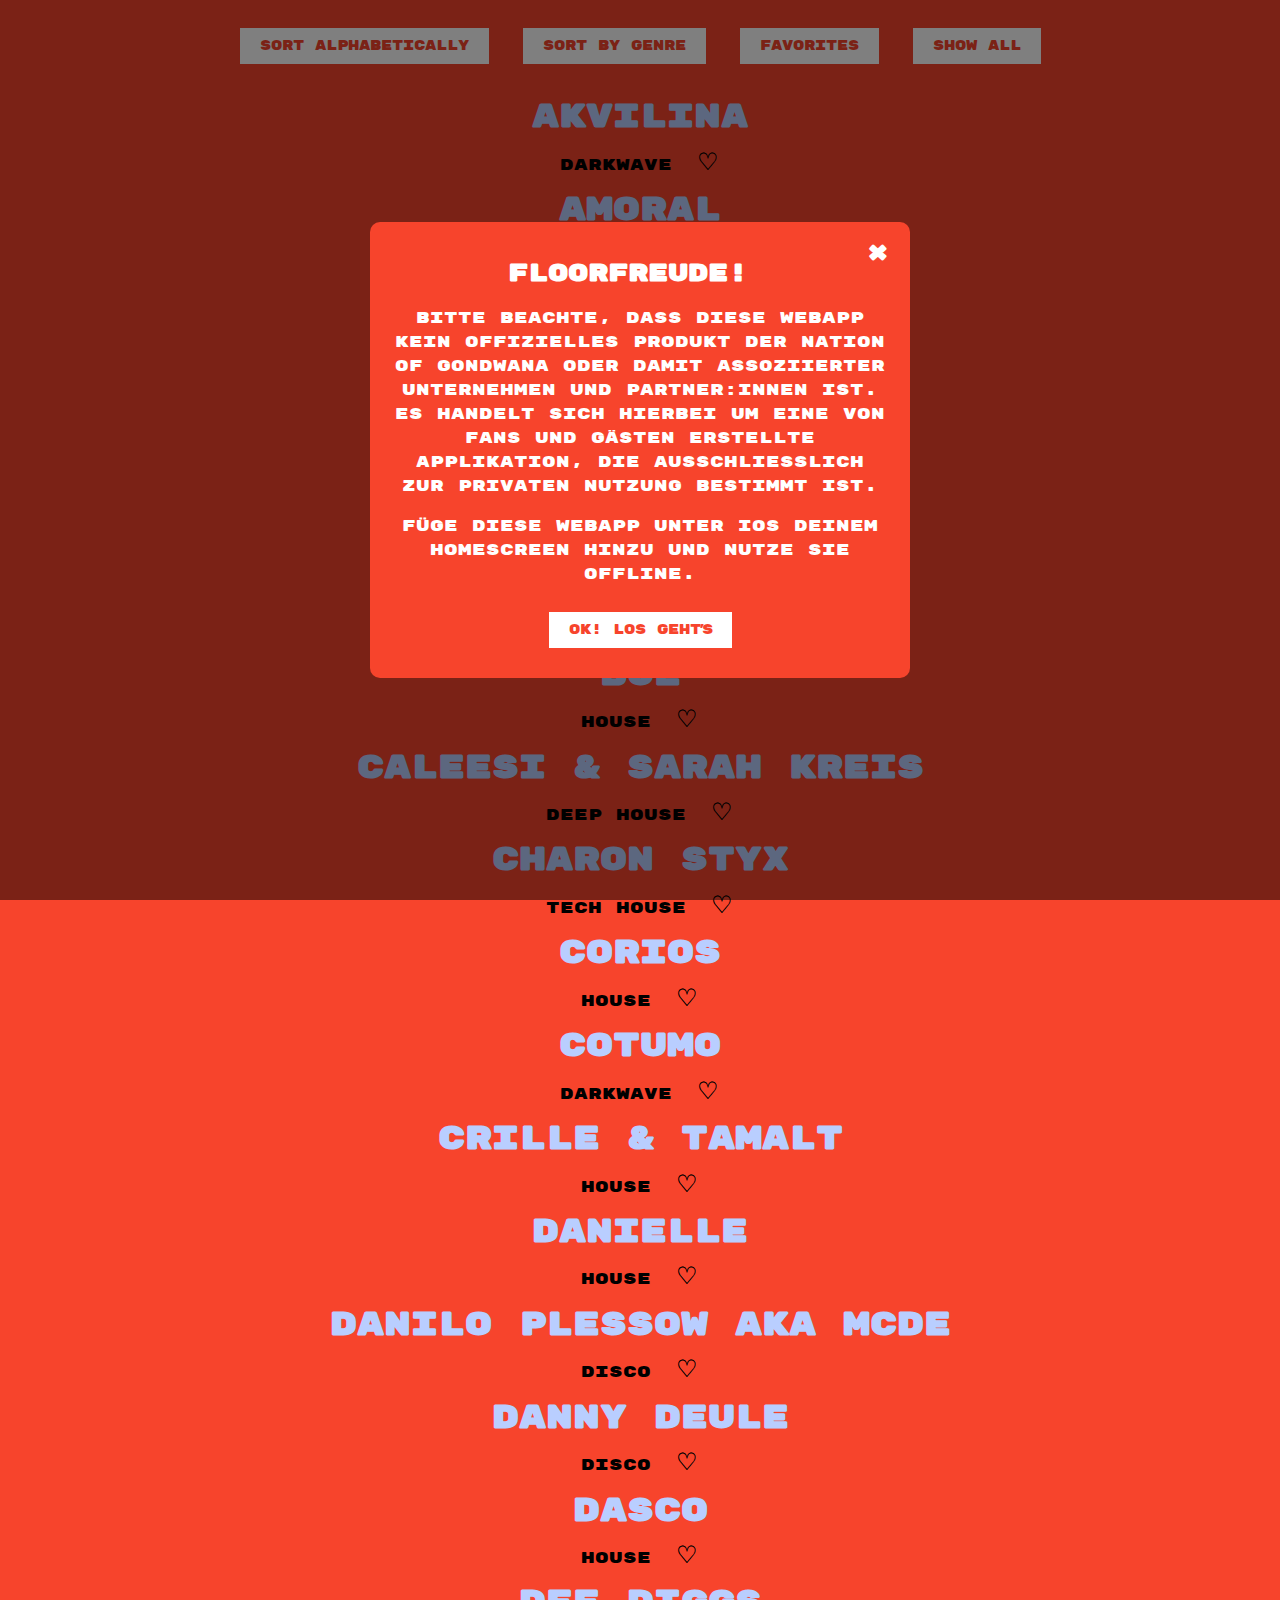
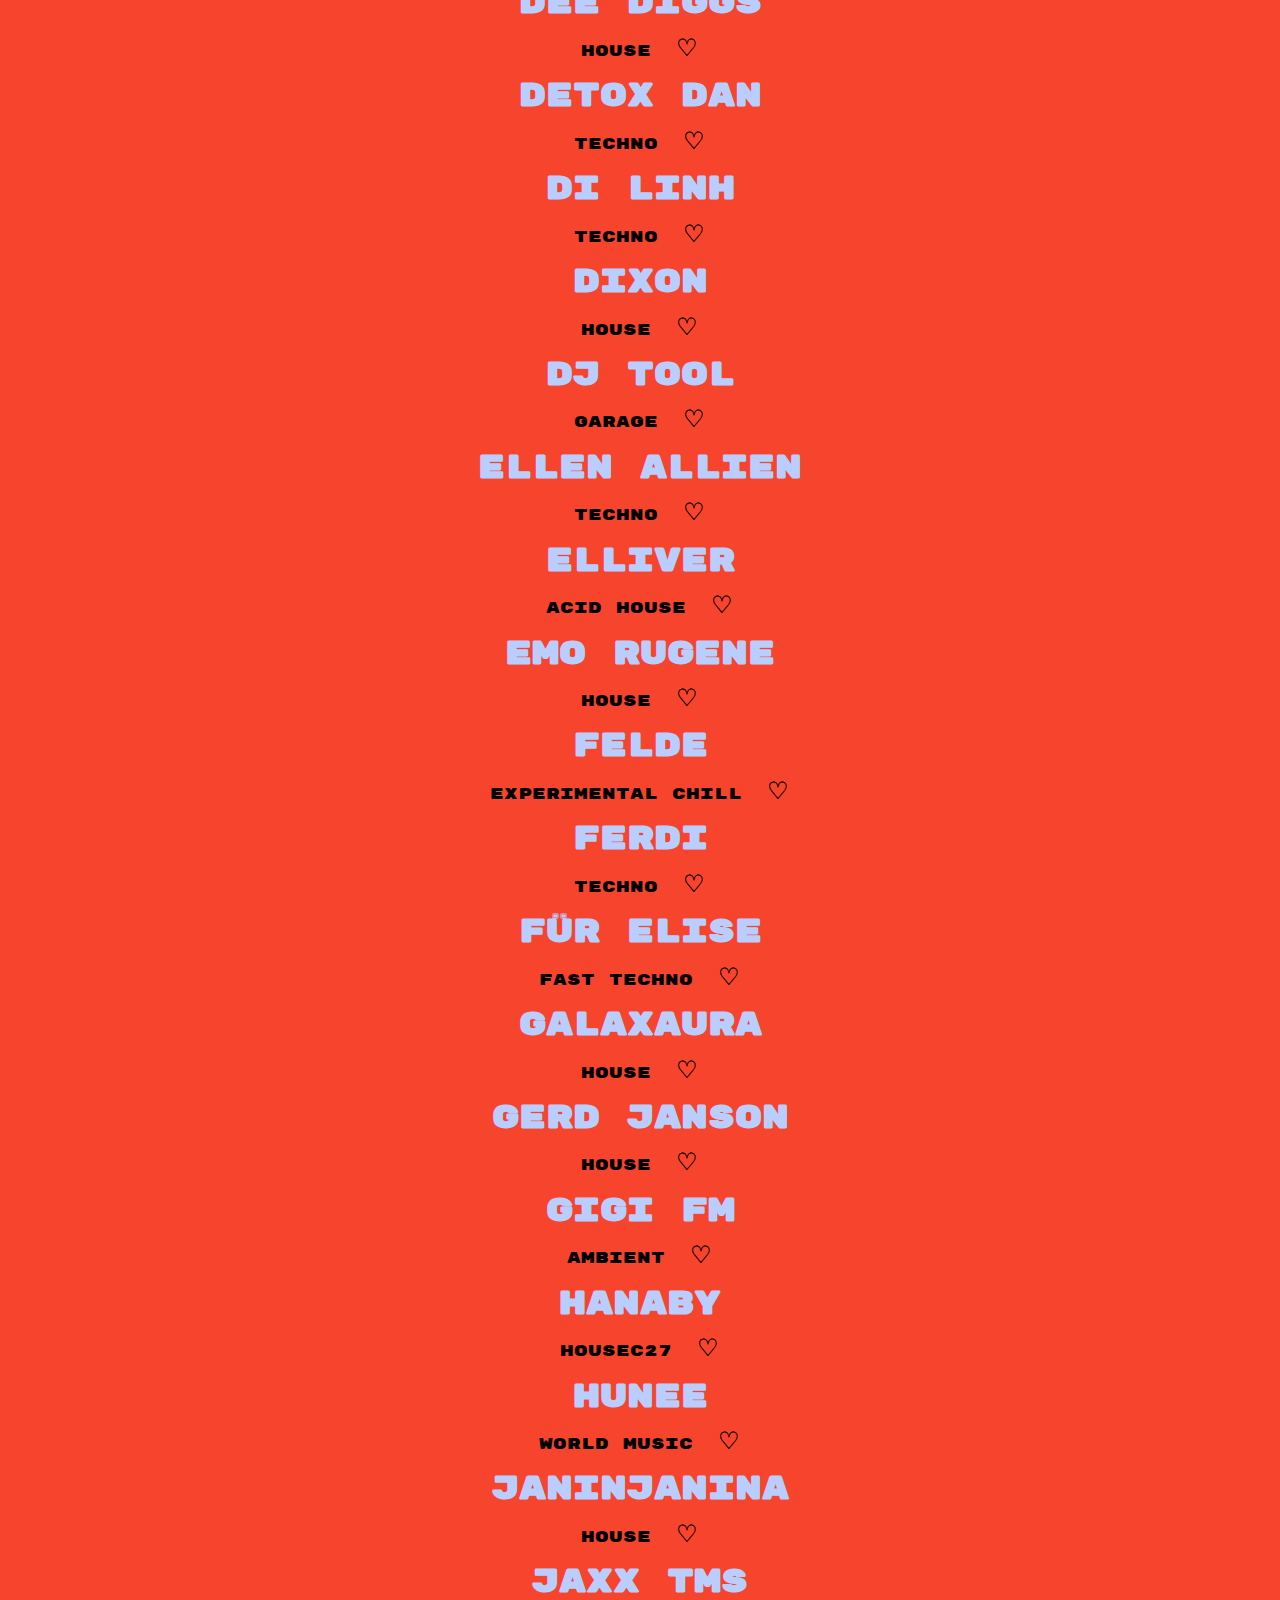
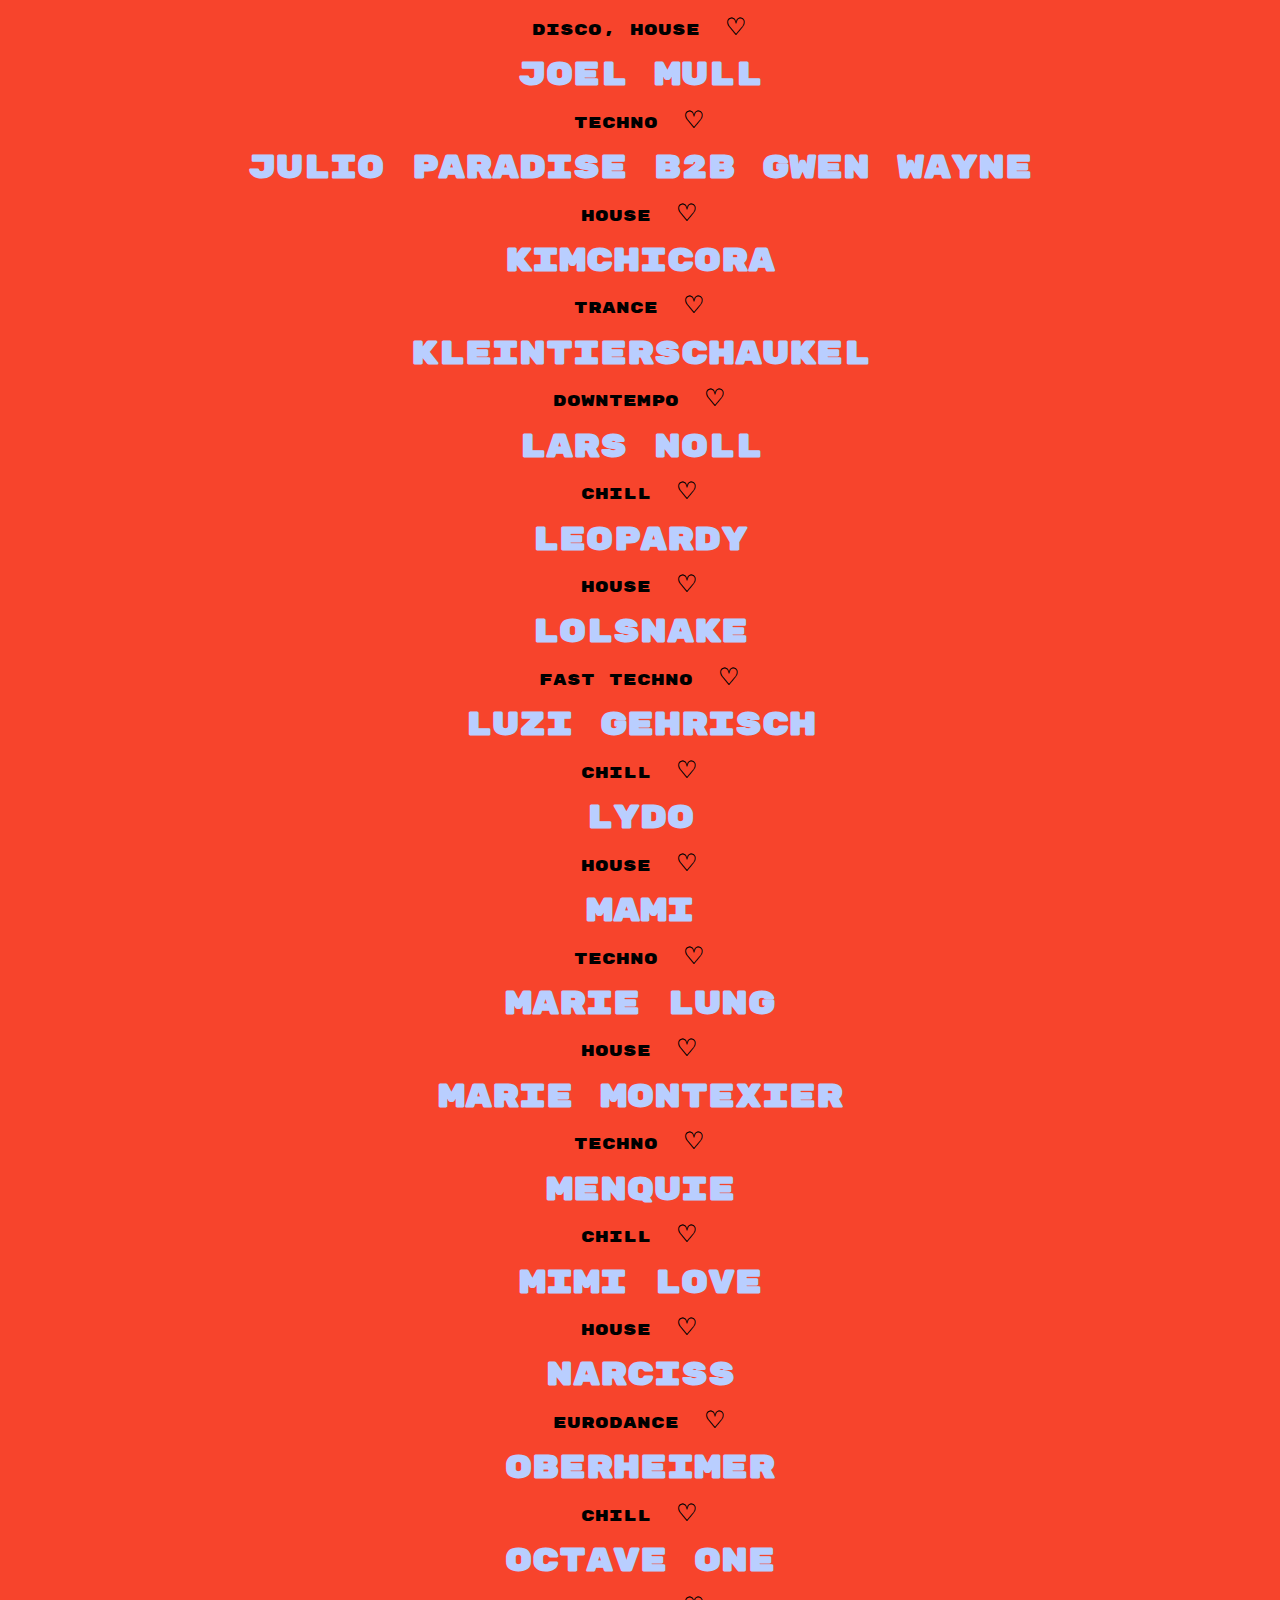
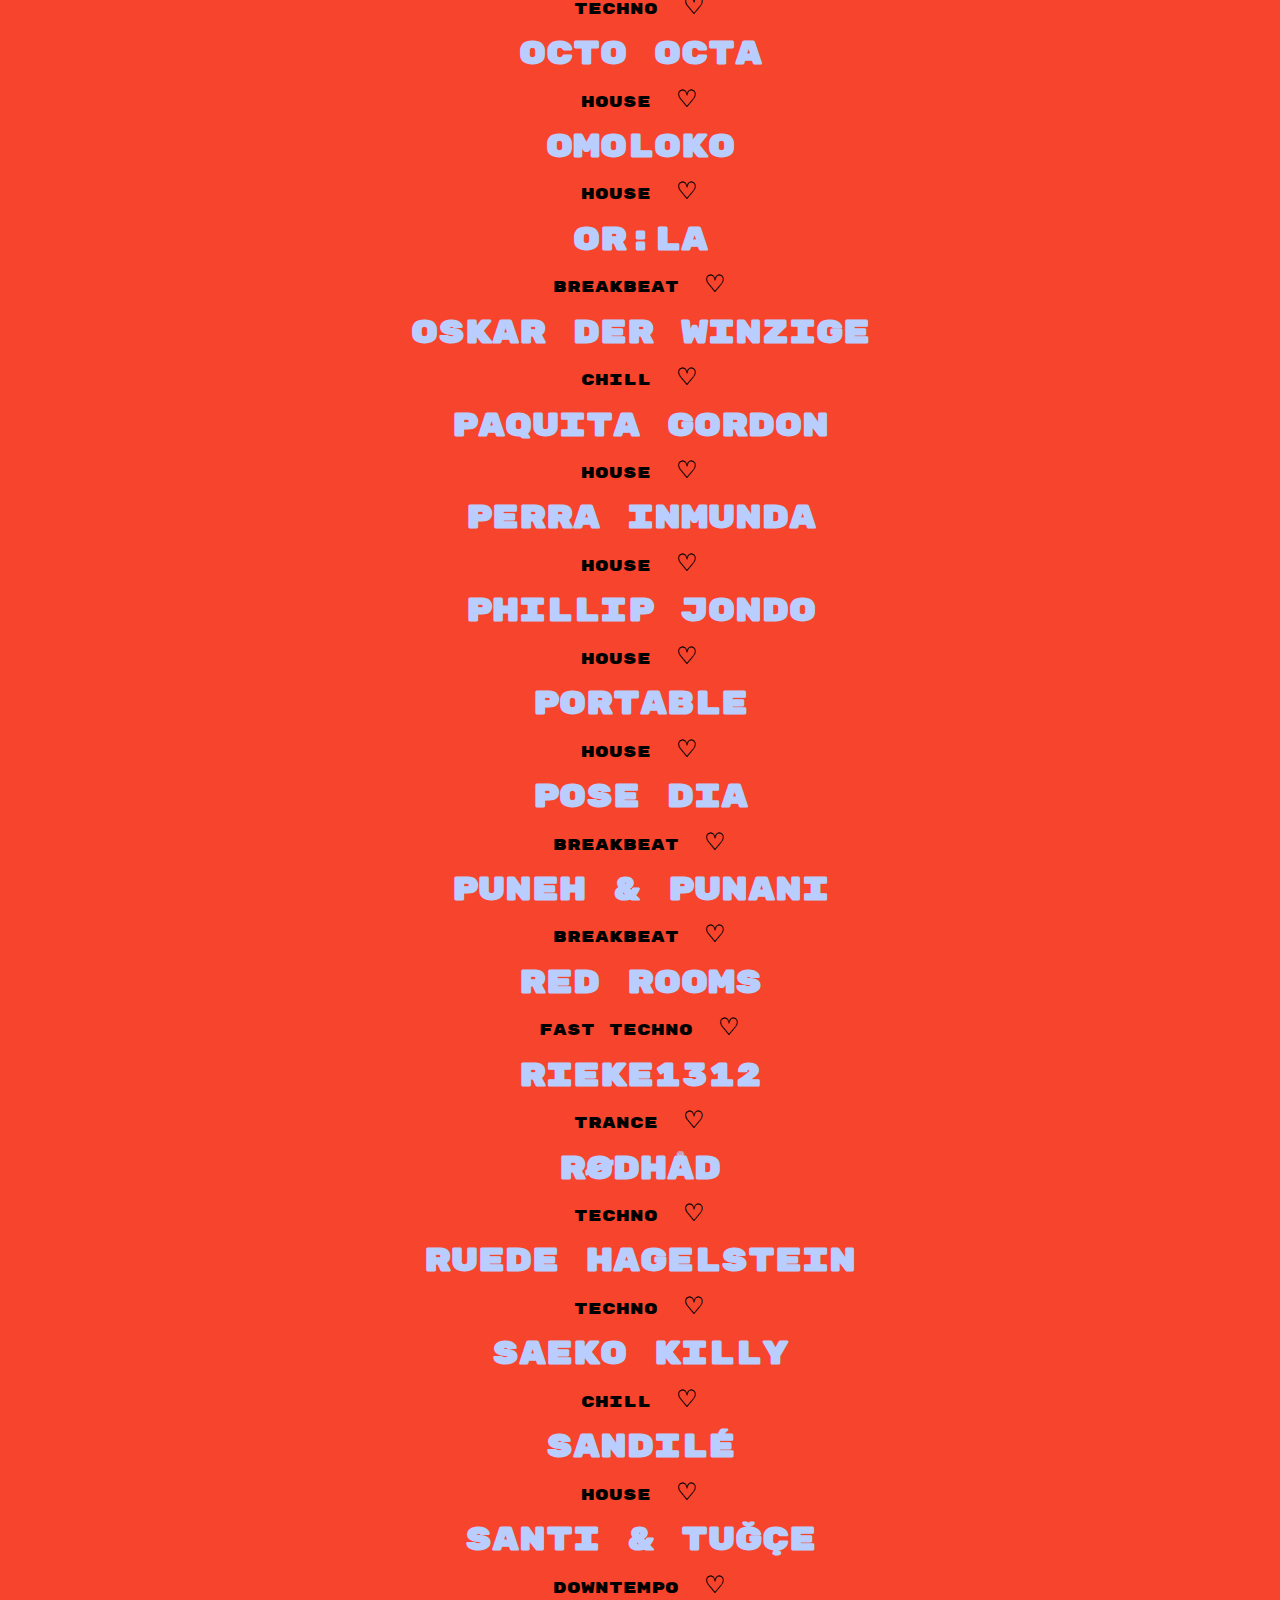
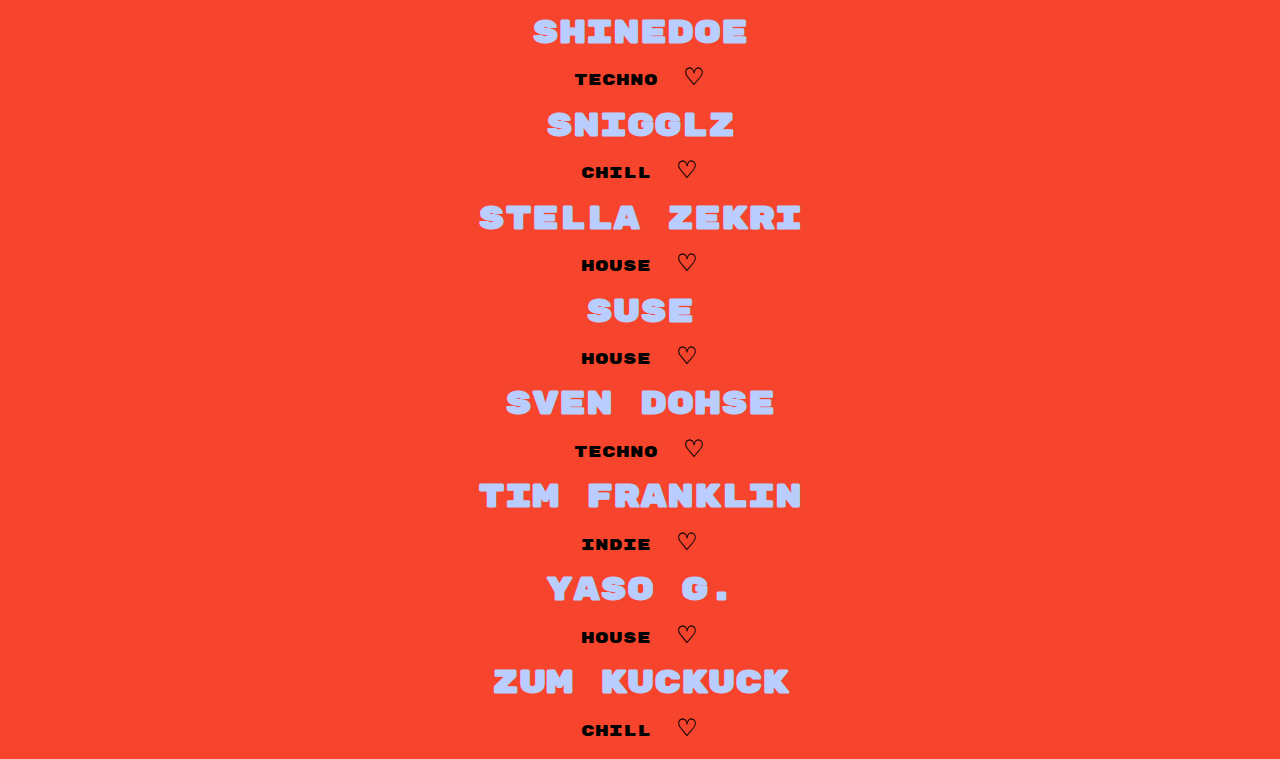
<file: index.html>
<!DOCTYPE html>
<html>
<head>
  <title>NATION OF GONDWANA 2024</title>
  <meta charset="UTF-8">
  <meta name="viewport" content="width=device-width, initial-scale=1">
  <link rel="manifest" href="manifest.json">
  <link rel="icon" type="image/png" href="icon.png">
  <link rel="preconnect" href="https://fonts.googleapis.com">
  <link rel="preconnect" href="https://fonts.gstatic.com" crossorigin>
  <link href="https://fonts.googleapis.com/css2?family=Rubik+Mono+One&display=swap" rel="stylesheet">
  <meta name="apple-mobile-web-app-capable" content="yes">
  <meta name="apple-mobile-web-app-status-bar-style" content="black-translucent">
  <link rel="stylesheet" href="styles.css">
  <script>
    if ('serviceWorker' in navigator) {
      window.addEventListener('load', () => {
        navigator.serviceWorker.register('sw.js').then(registration => {
          console.log('ServiceWorker registration successful with scope: ', registration.scope);
        }, err => {
          console.log('ServiceWorker registration failed: ', err);
        });
      });
    }
  </script>
  <script>
    document.addEventListener('DOMContentLoaded', (event) => {
      loadFavorites();
      updateHeartIcons();
      showPopup();
      loadArtists();
    });

    let favoriteArtists = new Set();

    function loadArtists() {
  fetch('artists.csv')
    .then(response => {
      if (!response.ok) {
        throw new Error('Network response was not ok ' + response.statusText);
      }
      return response.text();
    })
    .then(data => {
      console.log('CSV data:', data); // Debugging: Log CSV data
      const rows = data.split('\n').slice(1); // Ignore header row
      const container = document.getElementById('artists-container');
      container.innerHTML = '';
      rows.forEach(row => {
        const [artistName, artistLink, genre] = row.split(';'); // Using semicolon as the delimiter
        console.log('Artist:', artistName, 'Link:', artistLink, 'Genre:', genre); // Debugging: Log artist details
        if (artistName && artistLink && genre) {
          const artistElement = document.createElement('div');
          artistElement.classList.add('artist');
          artistElement.innerHTML = `
            <h1><a href="${artistLink.trim()}" target="_blank">${artistName.trim()}</a></h1>
            <p>${genre.trim()} <span class="heart" onclick="toggleFavorite(this.parentElement, '${artistName.trim()}')">♡</span></p>
          `;
          container.appendChild(artistElement);
        }
      });
      updateHeartIcons();
    })
    .catch(error => {
      console.error('Error fetching the CSV file:', error); // Debugging: Log errors
    });
}
    function sortArtists(criteria) {
      let artists = Array.from(document.querySelectorAll('.artist'));
      artists.sort((a, b) => {
        if (criteria === 'alphabetical') {
          return a.querySelector('h1').innerText.localeCompare(b.querySelector('h1').innerText);
        } else if (criteria === 'genre') {
          return a.querySelector('p').innerText.localeCompare(b.querySelector('p').innerText);
        }
      });
      let container = document.getElementById('artists-container');
      container.innerHTML = '';
      artists.forEach(artist => container.appendChild(artist));
    }

    function toggleFavorite(artistElement, artistName) {
      let heartElement = artistElement.querySelector('.heart');
      if (favoriteArtists.has(artistName)) {
        favoriteArtists.delete(artistName);
        heartElement.classList.remove('favorited');
      } else {
        favoriteArtists.add(artistName);
        heartElement.classList.add('favorited');
      }
      saveFavorites();
    }

    function updateHeartIcons() {
      let artists = Array.from(document.querySelectorAll('.artist'));
      artists.forEach(artist => {
        let artistName = artist.querySelector('h1').innerText;
        let heartElement = artist.querySelector('.heart');
        if (favoriteArtists.has(artistName)) {
          heartElement.classList.add('favorited');
        } else {
          heartElement.classList.remove('favorited');
        }
      });
    }

    function showFavorites() {
      let artists = Array.from(document.querySelectorAll('.artist'));
      artists.forEach(artist => {
        let artistName = artist.querySelector('h1').innerText;
        if (favoriteArtists.has(artistName)) {
          artist.style.display = '';
        } else {
          artist.style.display = 'none';
        }
      });
    }

    function showAll() {
      let artists = Array.from(document.querySelectorAll('.artist'));
      artists.forEach(artist => artist.style.display = '');
    }

    function saveFavorites() {
      localStorage.setItem('favoriteArtists', JSON.stringify(Array.from(favoriteArtists)));
    }

    function loadFavorites() {
      let savedFavorites = JSON.parse(localStorage.getItem('favoriteArtists'));
      if (savedFavorites) {
        favoriteArtists = new Set(savedFavorites);
      }
    }

    function showPopup() {
      if (!localStorage.getItem('popupClosed')) {
        document.getElementById('popup').style.display = 'flex';
      }
    }

    function closePopup() {
      document.getElementById('popup').style.display = 'none';
      localStorage.setItem('popupClosed', 'true');
    }
  </script>
</head>
<body>
  <div class="sticky-header center">
    <button onclick="sortArtists('alphabetical')">Sort Alphabetically</button>
    <button onclick="sortArtists('genre')">Sort by Genre</button>
    <button onclick="showFavorites()">Favorites</button>
    <button onclick="showAll()">Show All</button>
  </div>
  <div id="artists-container" class="center"></div>
  <div id="popup" class="popup">
    <div class="popup-content">
      <span class="close" onclick="closePopup()">&times;</span>
      <h2>Floorfreude!</h2>
      <p>Bitte beachte, dass diese WebApp kein offizielles Produkt der Nation of Gondwana oder damit assoziierter Unternehmen und Partner:innen ist. Es handelt sich hierbei um eine von Fans und Gästen erstellte Applikation, die ausschliesslich zur privaten Nutzung bestimmt ist.</p>
      <p>Füge diese WebApp unter iOs deinem HomeScreen hinzu und nutze Sie offline.</p>
      <button onclick="closePopup()">Ok! Los geht’s</button>
    </div>
  </div>
</body>
</html>
</file>
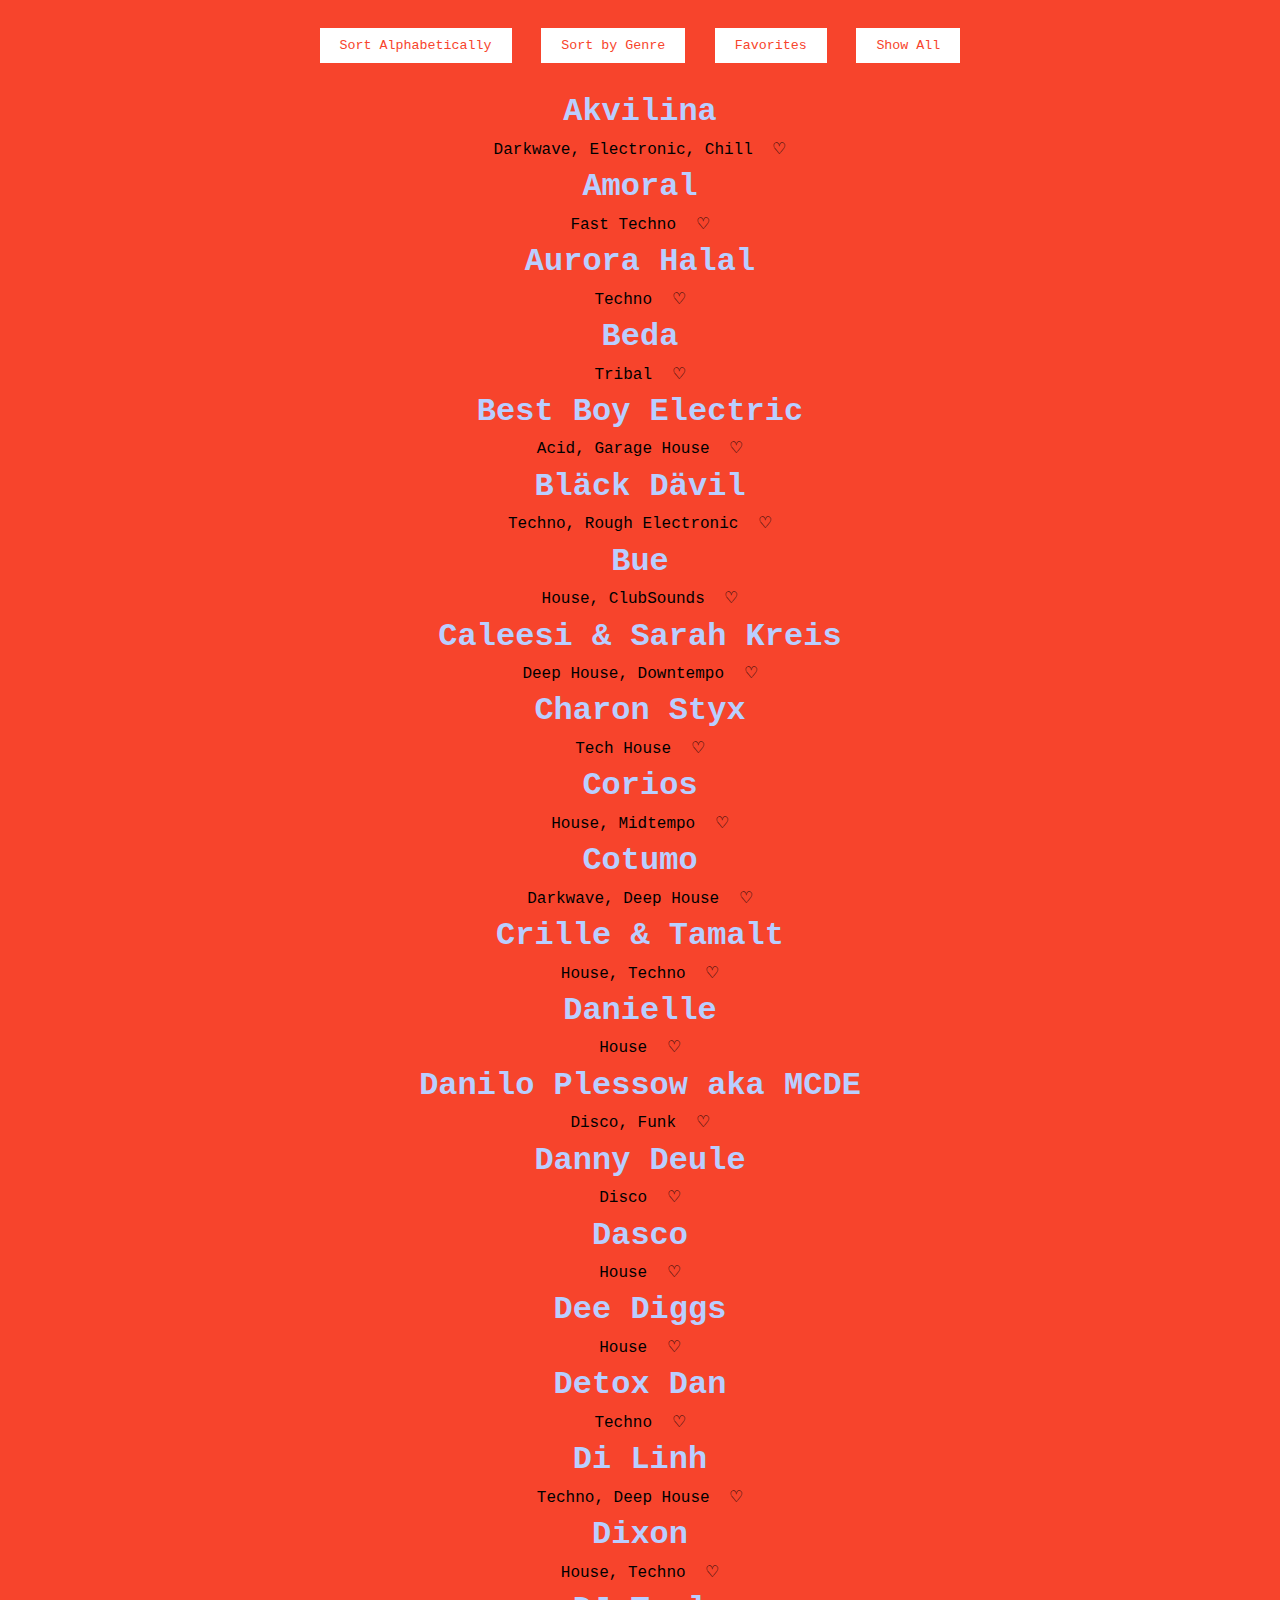
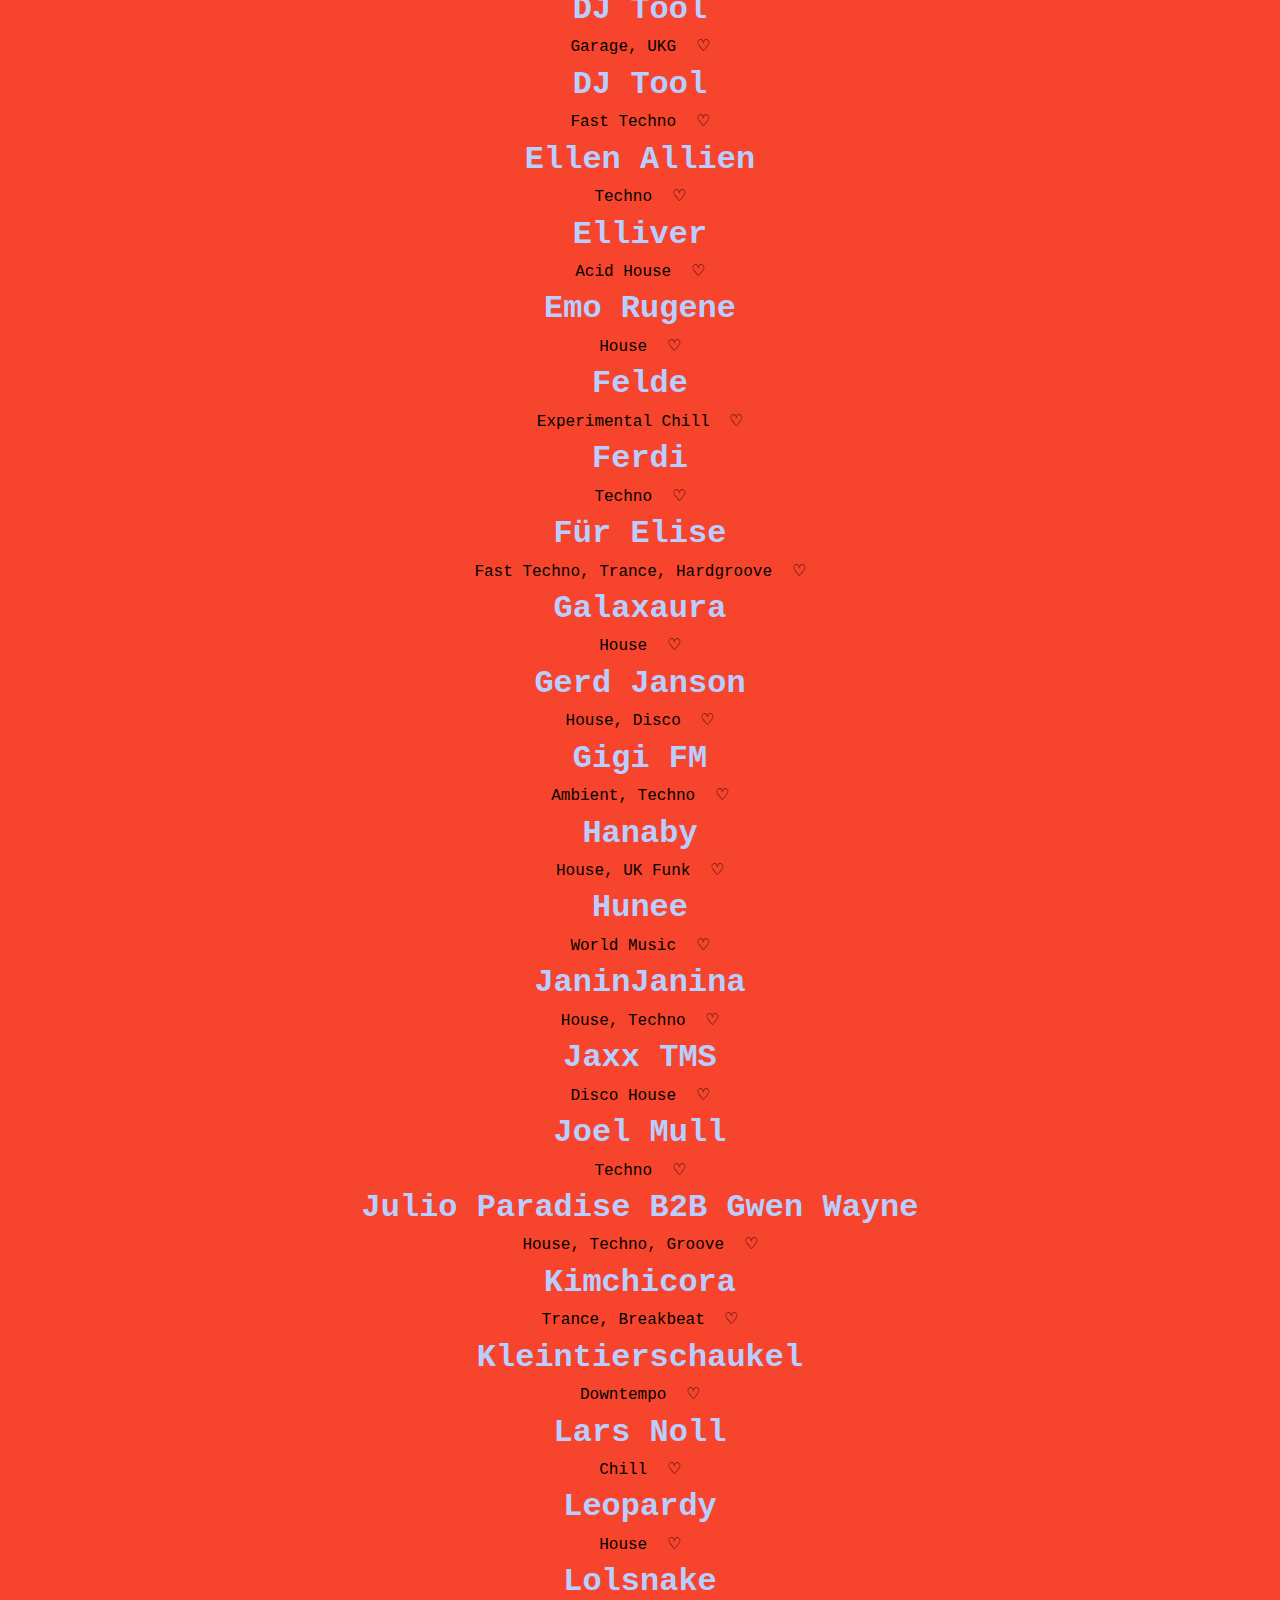
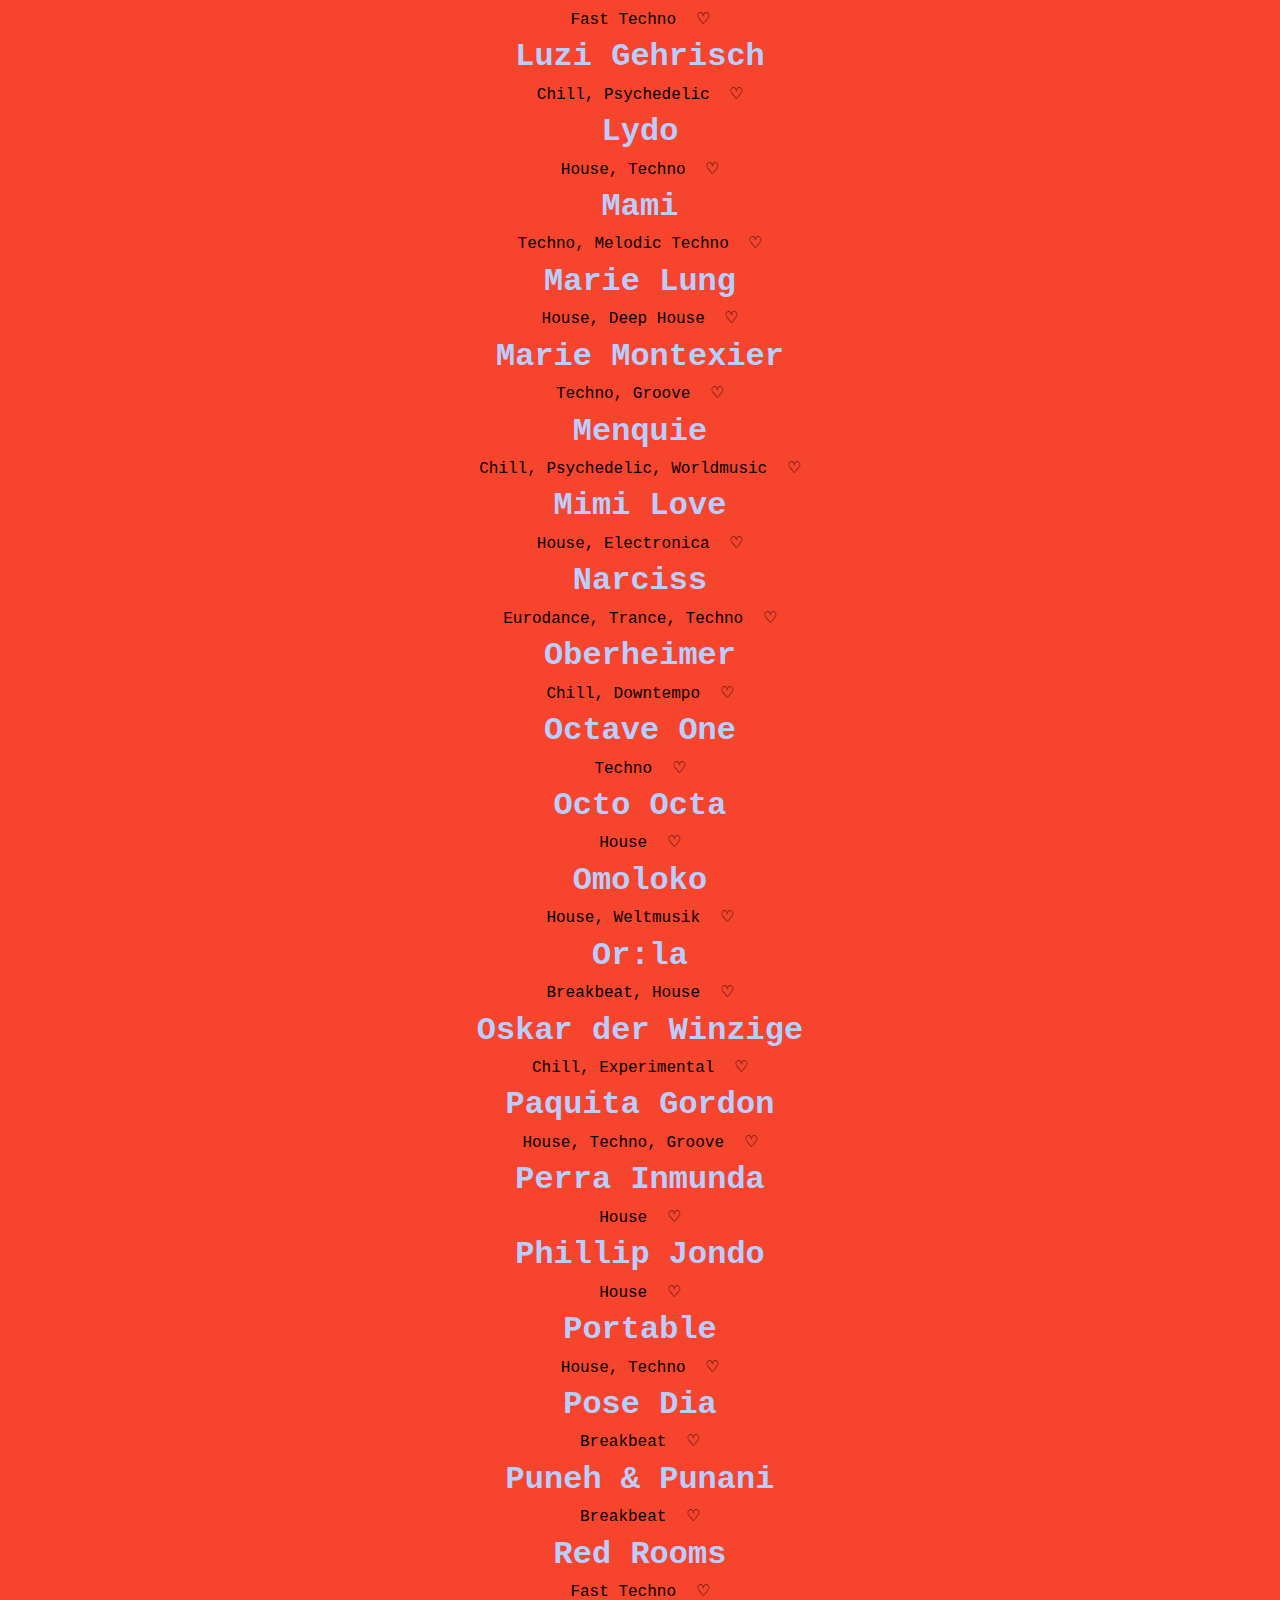
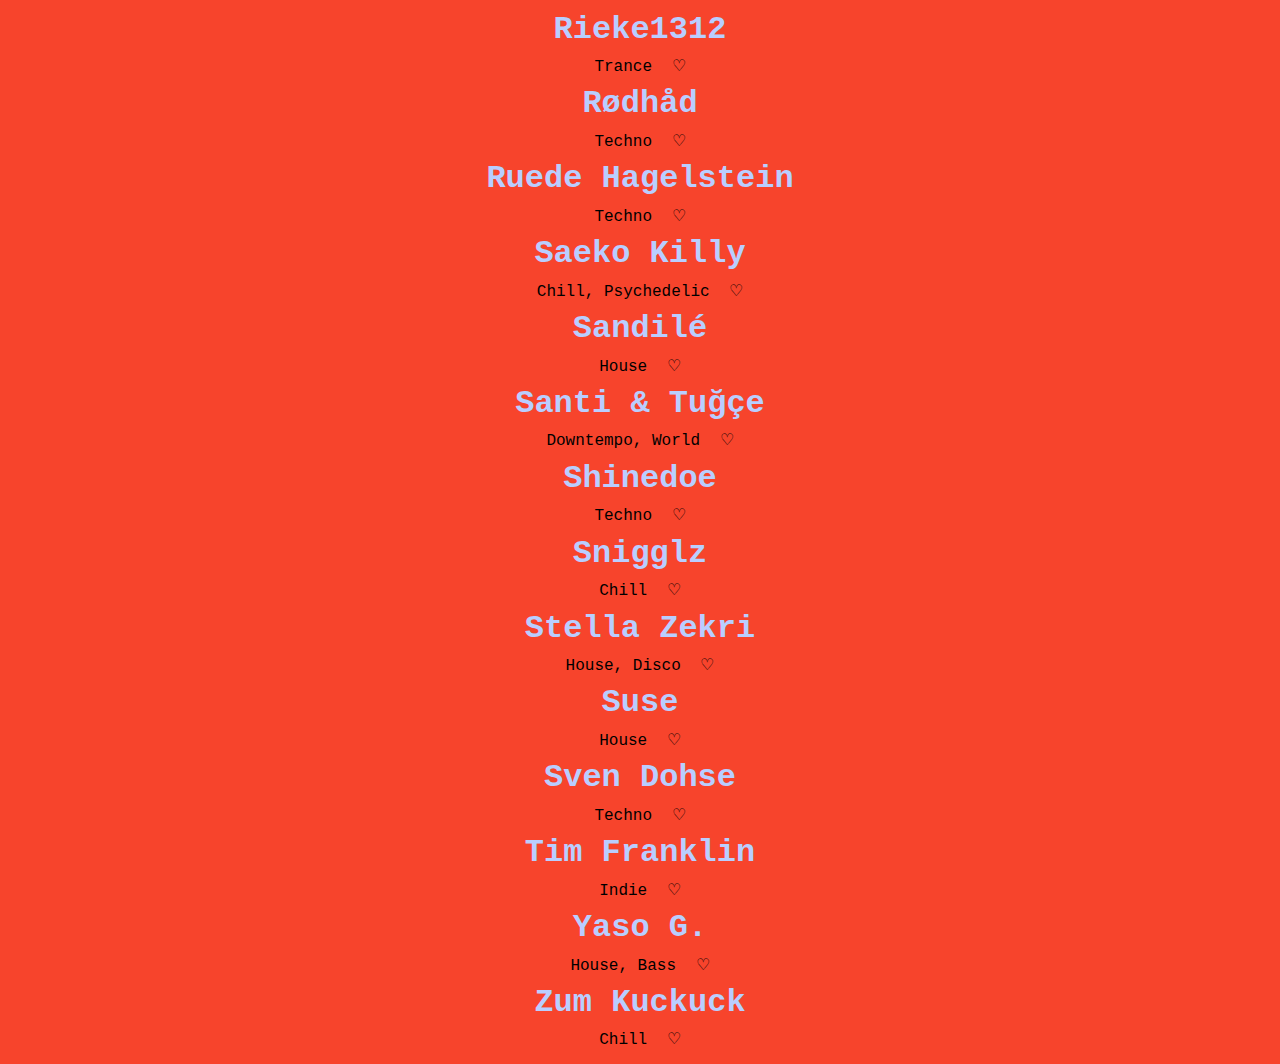
<file: NoG-Lineup_Webapp.html>
<!DOCTYPE html>
<html>
<head>
  <title>NATION OF GONDWANA 2024</title>
   <meta charset="UTF-8">
   <meta name="viewport" content="width=device-width, initial-scale=1">
   <link rel="manifest" href="/manifest.json">
   <link rel="preconnect" href="https://fonts.googleapis.com">
   <link rel="preconnect" href="https://fonts.gstatic.com" crossorigin>
   <link href="https://fonts.googleapis.com/css2?family=Rubik+Mono+One&display=swap" rel="stylesheet">
   <link rel="icon" href="[data-uri]">
   <meta name="apple-mobile-web-app-capable" content="yes">
   <meta name="apple-mobile-web-app-status-bar-style" content="black-translucent">
   <title>NATION OF GONDWANA 2024</title>
<style>
body {
  background-color: #F7442C;
  font-family: "Rubik Mono One", monospace;
  font-weight: 400;
  font-style: normal;
  line-height: 1em;
  font-size: 16px; /* Grundgröße für Desktops */
}
a {
  color: #b9ceff;
  text-decoration: none;
}
button {
  background-color: #fff;
  color: #F7442C;
  border: none;
  padding: 10px 20px;
  cursor: pointer;
  font-family: "Rubik Mono One", monospace;
  margin: 10px;
}
button:hover {
  background-color: #ddd;
}
.center {
  text-align: center;
}
.sticky-header {
  position: -webkit-sticky;
  position: sticky;
  top: 0;
  background-color: #F7442C;
  padding: 10px 0;
  z-index: 1000;
}
.artist {
  margin: 10px 0;
}
.heart {
  cursor: pointer;
  margin-left: 10px;
}
@media (max-width: 1200px) {
  body {
    font-size: 14px; /* Schriftgröße für Tablets */
  }
}
@media (max-width: 768px) {
  body {
    font-size: 12px; /* Schriftgröße für Mobilgeräte im Querformat */
  }
  button {
    padding: 8px 16px; /* Verkleinere die Schaltflächen für Mobilgeräte */
  }
}
@media (max-width: 480px) {
  body {
    font-size: 10px; /* Schriftgröße für Mobilgeräte im Hochformat */
  }
  button {
    padding: 6px 12px; /* Verkleinere die Schaltflächen für kleinere Mobilgeräte */
  }
}
</style>
<script>
    if ('serviceWorker' in navigator) {
      window.addEventListener('load', () => {
        navigator.serviceWorker.register('/sw.js').then(registration => {
          console.log('ServiceWorker registration successful with scope: ', registration.scope);
        }, err => {
          console.log('ServiceWorker registration failed: ', err);
        });
      });
    }
  </script>
<script>
let favoriteArtists = new Set();

document.addEventListener('DOMContentLoaded', (event) => {
  loadFavorites();
  updateHeartIcons();
});

function sortArtists(criteria) {
  let artists = Array.from(document.querySelectorAll('.artist'));
  artists.sort((a, b) => {
    if (criteria === 'alphabetical') {
      return a.querySelector('h1').innerText.localeCompare(b.querySelector('h1').innerText);
    } else if (criteria === 'genre') {
      return a.querySelector('p').innerText.localeCompare(b.querySelector('p').innerText);
    }
  });
  let container = document.getElementById('artists-container');
  container.innerHTML = '';
  artists.forEach(artist => container.appendChild(artist));
}

function toggleFavorite(artistElement, artistName) {
  if (favoriteArtists.has(artistName)) {
    favoriteArtists.delete(artistName);
    artistElement.querySelector('.heart').innerText = '♡';
  } else {
    favoriteArtists.add(artistName);
    artistElement.querySelector('.heart').innerText = '♥';
  }
  saveFavorites();
}

function showFavorites() {
  let artists = Array.from(document.querySelectorAll('.artist'));
  artists.forEach(artist => {
    let artistName = artist.querySelector('h1').innerText;
    if (favoriteArtists.has(artistName)) {
      artist.style.display = '';
    } else {
      artist.style.display = 'none';
    }
  });
}

function showAll() {
  let artists = Array.from(document.querySelectorAll('.artist'));
  artists.forEach(artist => artist.style.display = '');
}

function saveFavorites() {
  localStorage.setItem('favoriteArtists', JSON.stringify(Array.from(favoriteArtists)));
}

function loadFavorites() {
  let savedFavorites = JSON.parse(localStorage.getItem('favoriteArtists'));
  if (savedFavorites) {
    favoriteArtists = new Set(savedFavorites);
  }
}

function updateHeartIcons() {
  let artists = Array.from(document.querySelectorAll('.artist'));
  artists.forEach(artist => {
    let artistName = artist.querySelector('h1').innerText;
    if (favoriteArtists.has(artistName)) {
      artist.querySelector('.heart').innerText = '♥';
    } else {
      artist.querySelector('.heart').innerText = '♡';
    }
  });
}
</script>
</head>
<body>

<div class="sticky-header center">
  <button onclick="sortArtists('alphabetical')">Sort Alphabetically</button>
  <button onclick="sortArtists('genre')">Sort by Genre</button>
  <button onclick="showFavorites()">Favorites</button>
  <button onclick="showAll()">Show All</button>
</div>

<div id="artists-container" class="center">
  <div class="artist">
    <h1><a href="https://soundcloud.com/akvilina" target="_blank">Akvilina</a></h1>
    <p>Darkwave, Electronic, Chill <span class="heart" onclick="toggleFavorite(this.parentElement, 'Akvilina')">♡</span></p>
  </div>

  <div class="artist">
    <h1><a href="https://soundcloud.com/amoralish" target="_blank">Amoral</a></h1>
    <p>Fast Techno <span class="heart" onclick="toggleFavorite(this.parentElement, 'Amoral')">♡</span></p>
  </div>

  <div class="artist">
    <h1><a href="https://soundcloud.com/itsallhalal" target="_blank">Aurora Halal</a></h1>
    <p>Techno <span class="heart" onclick="toggleFavorite(this.parentElement, 'Aurora Halal')">♡</span></p>
  </div>

  <div class="artist">
    <h1><a href="https://soundcloud.com/ainodj" target="_blank">Beda</a></h1>
    <p>Tribal <span class="heart" onclick="toggleFavorite(this.parentElement, 'Beda')">♡</span></p>
  </div>

  <div class="artist">
    <h1><a href="https://soundcloud.com/bestboyelectric" target="_blank">Best Boy Electric</a></h1>
    <p>Acid, Garage House <span class="heart" onclick="toggleFavorite(this.parentElement, 'Best Boy Electric')">♡</span></p>
  </div>

  <div class="artist">
    <h1><a href="https://soundcloud.com/blackdavil" target="_blank">Bläck Dävil</a></h1>
    <p>Techno, Rough Electronic <span class="heart" onclick="toggleFavorite(this.parentElement, 'Bläck Dävil')">♡</span></p>
  </div>

  <div class="artist">
    <h1><a href="https://soundcloud.com/dj-bue" target="_blank">Bue</a></h1>
    <p>House, ClubSounds <span class="heart" onclick="toggleFavorite(this.parentElement, 'Bue')">♡</span></p>
  </div>

  <div class="artist">
    <h1><a href="https://soundcloud.com/caleesi" target="_blank">Caleesi & Sarah Kreis</a></h1>
    <p>Deep House, Downtempo <span class="heart" onclick="toggleFavorite(this.parentElement, 'Caleesi & Sarah Kreis')">♡</span></p>
  </div>

  <div class="artist">
    <h1><a href="https://soundcloud.com/charonstyxs" target="_blank">Charon Styx</a></h1>
    <p>Tech House <span class="heart" onclick="toggleFavorite(this.parentElement, 'Charon Styx')">♡</span></p>
  </div>

  <div class="artist">
    <h1><a href="https://soundcloud.com/corios_berlin" target="_blank">Corios</a></h1>
    <p>House, Midtempo <span class="heart" onclick="toggleFavorite(this.parentElement, 'Corios')">♡</span></p>
  </div>

  <div class="artist">
    <h1><a href="https://soundcloud.com/cotumo" target="_blank">Cotumo</a></h1>
    <p>Darkwave, Deep House <span class="heart" onclick="toggleFavorite(this.parentElement, 'Cotumo')">♡</span></p>
  </div>

  <div class="artist">
    <h1><a href="https://soundcloud.com/crilleundtamalt" target="_blank">Crille & Tamalt</a></h1>
    <p>House, Techno <span class="heart" onclick="toggleFavorite(this.parentElement, 'Crille & Tamalt')">♡</span></p>
  </div>

  <div class="artist">
    <h1><a href="https://soundcloud.com/danielle_dj" target="_blank">Danielle</a></h1>
    <p>House <span class="heart" onclick="toggleFavorite(this.parentElement, 'Danielle')">♡</span></p>
  </div>

  <div class="artist">
    <h1><a href="https://soundcloud.com/danilo-plessow" target="_blank">Danilo Plessow aka MCDE</a></h1>
    <p>Disco, Funk <span class="heart" onclick="toggleFavorite(this.parentElement, 'Danilo Plessow aka MCDE')">♡</span></p>
  </div>

  <div class="artist">
    <h1><a href="https://soundcloud.com/danny-deule/danny_deule_part1-mp3" target="_blank">Danny Deule</a></h1>
    <p>Disco <span class="heart" onclick="toggleFavorite(this.parentElement, 'Danny Deule')">♡</span></p>
  </div>

  <div class="artist">
    <h1><a href="https://soundcloud.com/dj-dasco" target="_blank">Dasco</a></h1>
    <p>House <span class="heart" onclick="toggleFavorite(this.parentElement, 'Dasco')">♡</span></p>
  </div>

  <div class="artist">
    <h1><a href="https://soundcloud.com/dee_diggs" target="_blank">Dee Diggs</a></h1>
    <p>House <span class="heart" onclick="toggleFavorite(this.parentElement, 'Dee Diggs')">♡</span></p>
  </div>

  <div class="artist">
    <h1><a href="https://soundcloud.com/katerkaries" target="_blank">Detox Dan</a></h1>
    <p>Techno <span class="heart" onclick="toggleFavorite(this.parentElement, 'Detox Dan')">♡</span></p>
  </div>

  <div class="artist">
    <h1><a href="https://soundcloud.com/dilinhmusic" target="_blank">Di Linh</a></h1>
    <p>Techno, Deep House <span class="heart" onclick="toggleFavorite(this.parentElement, 'Di Linh')">♡</span></p>
  </div>

  <div class="artist">
    <h1><a href="https://soundcloud.com/dixon" target="_blank">Dixon</a></h1>
    <p>House, Techno <span class="heart" onclick="toggleFavorite(this.parentElement, 'Dixon')">♡</span></p>
  </div>

  <div class="artist">
    <h1><a href="https://soundcloud.com/djnorthern" target="_blank">DJ Tool</a></h1>
    <p>Garage, UKG <span class="heart" onclick="toggleFavorite(this.parentElement, 'DJ Tool')">♡</span></p>
  </div>

  <div class="artist">
    <h1><a href="https://soundcloud.com/djtool" target="_blank">DJ Tool</a></h1>
    <p>Fast Techno <span class="heart" onclick="toggleFavorite(this.parentElement, 'DJ Tool')">♡</span></p>
  </div>

  <div class="artist">
    <h1><a href="https://soundcloud.com/ellen-allien" target="_blank">Ellen Allien</a></h1>
    <p>Techno <span class="heart" onclick="toggleFavorite(this.parentElement, 'Ellen Allien')">♡</span></p>
  </div>

  <div class="artist">
    <h1><a href="https://soundcloud.com/elliver-twist" target="_blank">Elliver</a></h1>
    <p>Acid House <span class="heart" onclick="toggleFavorite(this.parentElement, 'Elliver')">♡</span></p>
  </div>

  <div class="artist">
    <h1><a href="https://soundcloud.com/emo-rugene" target="_blank">Emo Rugene</a></h1>
    <p>House <span class="heart" onclick="toggleFavorite(this.parentElement, 'Emo Rugene')">♡</span></p>
  </div>

  <div class="artist">
    <h1><a href="https://soundcloud.com/djfelde" target="_blank">Felde</a></h1>
    <p> Experimental Chill <span class="heart" onclick="toggleFavorite(this.parentElement, 'Felde')">♡</span></p>
  </div>

  <div class="artist">
    <h1><a href="https://soundcloud.com/ferdilegrande" target="_blank">Ferdi</a></h1>
    <p>Techno <span class="heart" onclick="toggleFavorite(this.parentElement, 'Ferdi')">♡</span></p>
  </div>

  <div class="artist">
    <h1><a href="https://soundcloud.com/fur_elise_0" target="_blank">Für Elise</a></h1>
    <p>Fast Techno, Trance, Hardgroove <span class="heart" onclick="toggleFavorite(this.parentElement, 'Für Elise')">♡</span></p>
  </div>

  <div class="artist">
    <h1><a href="https://soundcloud.com/galaxaura" target="_blank">Galaxaura</a></h1>
    <p>House <span class="heart" onclick="toggleFavorite(this.parentElement, 'Galaxaura')">♡</span></p>
  </div>

  <div class="artist">
    <h1><a href="https://soundcloud.com/gerdjanson" target="_blank">Gerd Janson</a></h1>
    <p>House, Disco <span class="heart" onclick="toggleFavorite(this.parentElement, 'Gerd Janson')">♡</span></p>
  </div>

  <div class="artist">
    <h1><a href="https://soundcloud.com/gigi-fm" target="_blank">Gigi FM</a></h1>
    <p>Ambient, Techno <span class="heart" onclick="toggleFavorite(this.parentElement, 'Gigi FM')">♡</span></p>
  </div>

  <div class="artist">
    <h1><a href="https://soundcloud.com/wherrdeydodatat" target="_blank">Hanaby</a></h1>
    <p>House, UK Funk <span class="heart" onclick="toggleFavorite(this.parentElement, 'Hanaby')">♡</span></p>
  </div>

  <div class="artist">
    <h1><a href="https://soundcloud.com/hunee" target="_blank">Hunee</a></h1>
    <p>World Music <span class="heart" onclick="toggleFavorite(this.parentElement, 'Hunee')">♡</span></p>
  </div>

  <div class="artist">
    <h1><a href="https://soundcloud.com/janine" target="_blank">JaninJanina</a></h1>
    <p>House, Techno <span class="heart" onclick="toggleFavorite(this.parentElement, 'JaninJanina')">♡</span></p>
  </div>

  <div class="artist">
    <h1><a href="https://soundcloud.com/jaxxtms" target="_blank">Jaxx TMS</a></h1>
    <p>Disco House <span class="heart" onclick="toggleFavorite(this.parentElement, 'Jaxx TMS')">♡</span></p>
  </div>

  <div class="artist">
    <h1><a href="https://soundcloud.com/joelmull" target="_blank">Joel Mull</a></h1>
    <p>Techno <span class="heart" onclick="toggleFavorite(this.parentElement, 'Joel Mull')">♡</span></p>
  </div>

  <div class="artist">
    <h1><a href="https://soundcloud.com/gwenwayne/julio-paradise-x-gwen-wayne-fusion-hpttrsn-2023" target="_blank">Julio Paradise B2B Gwen Wayne</a></h1>
    <p>House, Techno, Groove <span class="heart" onclick="toggleFavorite(this.parentElement, 'Julio Paradise B2B Gwen Wayne')">♡</span></p>
  </div>

  <div class="artist">
    <h1><a href="https://soundcloud.com/kimchi-cora" target="_blank">Kimchicora</a></h1>
    <p>Trance, Breakbeat <span class="heart" onclick="toggleFavorite(this.parentElement, 'Kimchicora')">♡</span></p>
  </div>

  <div class="artist">
    <h1><a href="https://soundcloud.com/kleintierschaukel" target="_blank">Kleintierschaukel</a></h1>
    <p>Downtempo <span class="heart" onclick="toggleFavorite(this.parentElement, 'Kleintierschaukel')">♡</span></p>
  </div>

  <div class="artist">
    <h1><a href="https://soundcloud.com/larsnoll" target="_blank">Lars Noll</a></h1>
    <p>Chill <span class="heart" onclick="toggleFavorite(this.parentElement, 'Lars Noll')">♡</span></p>
  </div>

  <div class="artist">
    <h1><a href="https://soundcloud.com/leopardy" target="_blank">Leopardy</a></h1>
    <p>House <span class="heart" onclick="toggleFavorite(this.parentElement, 'Leopardy')">♡</span></p>
  </div>

  <div class="artist">
    <h1><a href="https://soundcloud.com/lolsnake" target="_blank">Lolsnake</a></h1>
    <p>Fast Techno <span class="heart" onclick="toggleFavorite(this.parentElement, 'Lolsnake')">♡</span></p>
  </div>

  <div class="artist">
    <h1><a href="https://soundcloud.com/luzi-gehrisch" target="_blank">Luzi Gehrisch</a></h1>
    <p>Chill, Psychedelic <span class="heart" onclick="toggleFavorite(this.parentElement, 'Luzi Gehrisch')">♡</span></p>
  </div>

  <div class="artist">
    <h1><a href="https://soundcloud.com/lydole" target="_blank">Lydo</a></h1>
    <p>House, Techno <span class="heart" onclick="toggleFavorite(this.parentElement, 'Lydo')">♡</span></p>
  </div>

  <div class="artist">
    <h1><a href="https://soundcloud.com/mami-music" target="_blank">Mami</a></h1>
    <p>Techno, Melodic Techno <span class="heart" onclick="toggleFavorite(this.parentElement, 'Mami')">♡</span></p>
  </div>

  <div class="artist">
    <h1><a href="https://soundcloud.com/marie_thessa" target="_blank">Marie Lung</a></h1>
    <p>House, Deep House <span class="heart" onclick="toggleFavorite(this.parentElement, 'Marie Lung')">♡</span></p>
  </div>

  <div class="artist">
    <h1><a href="https://soundcloud.com/mariemontexier" target="_blank">Marie Montexier</a></h1>
    <p>Techno, Groove <span class="heart" onclick="toggleFavorite(this.parentElement, 'Marie Montexier')">♡</span></p>
  </div>

  <div class="artist">
    <h1><a href="https://soundcloud.com/menqui" target="_blank">Menquie</a></h1>
    <p>Chill, Psychedelic, Worldmusic <span class="heart" onclick="toggleFavorite(this.parentElement, 'Menquie')">♡</span></p>
  </div>

  <div class="artist">
    <h1><a href="https://soundcloud.com/spreedelay" target="_blank">Mimi Love</a></h1>
    <p>House, Electronica <span class="heart" onclick="toggleFavorite(this.parentElement, 'Mimi Love')">♡</span></p>
  </div>

  <div class="artist">
    <h1><a href="https://soundcloud.com/itsnarciss" target="_blank">Narciss</a></h1>
    <p>Eurodance, Trance, Techno <span class="heart" onclick="toggleFavorite(this.parentElement, 'Narciss')">♡</span></p>
  </div>

  <div class="artist">
    <h1><a href="https://soundcloud.com/oberheimer" target="_blank">Oberheimer</a></h1>
    <p>Chill, Downtempo <span class="heart" onclick="toggleFavorite(this.parentElement, 'Oberheimer')">♡</span></p>
  </div>

  <div class="artist">
    <h1><a href="https://soundcloud.com/octaveone" target="_blank">Octave One</a></h1>
    <p>Techno <span class="heart" onclick="toggleFavorite(this.parentElement, 'Octave One')">♡</span></p>
  </div>

  <div class="artist">
    <h1><a href="https://soundcloud.com/octoocta" target="_blank">Octo Octa</a></h1>
    <p>House <span class="heart" onclick="toggleFavorite(this.parentElement, 'Octo Octa')">♡</span></p>
  </div>

  <div class="artist">
    <h1><a href="https://soundcloud.com/omoloko" target="_blank">Omoloko</a></h1>
    <p>House, Weltmusik <span class="heart" onclick="toggleFavorite(this.parentElement, 'Omoloko')">♡</span></p>
  </div>

  <div class="artist">
    <h1><a href="https://soundcloud.com/orla_cd" target="_blank">Or:la</a></h1>
    <p>Breakbeat, House <span class="heart" onclick="toggleFavorite(this.parentElement, 'Or:la')">♡</span></p>
  </div>

  <div class="artist">
    <h1><a href="https://soundcloud.com/derwinzige" target="_blank">Oskar der Winzige</a></h1>
    <p>Chill, Experimental <span class="heart" onclick="toggleFavorite(this.parentElement, 'Oskar der Winzige')">♡</span></p>
  </div>

  <div class="artist">
    <h1><a href="https://soundcloud.com/paquitagordon" target="_blank">Paquita Gordon</a></h1>
    <p>House, Techno, Groove <span class="heart" onclick="toggleFavorite(this.parentElement, 'Paquita Gordon')">♡</span></p>
  </div>

  <div class="artist">
    <h1><a href="https://soundcloud.com/perra_inmunda" target="_blank">Perra Inmunda</a></h1>
    <p>House <span class="heart" onclick="toggleFavorite(this.parentElement, 'Perra Inmunda')">♡</span></p>
  </div>

  <div class="artist">
    <h1><a href="https://soundcloud.com/dublab_de/phillip-jondo-avatarfm-may-2024" target="_blank">Phillip Jondo</a></h1>
    <p>House <span class="heart" onclick="toggleFavorite(this.parentElement, 'Phillip Jondo')">♡</span></p>
  </div>

  <div class="artist">
    <h1><a href="https://soundcloud.com/portable" target="_blank">Portable</a></h1>
    <p>House, Techno <span class="heart" onclick="toggleFavorite(this.parentElement, 'Portable')">♡</span></p>
  </div>

  <div class="artist">
    <h1><a href="https://soundcloud.com/pose_dia" target="_blank">Pose Dia</a></h1>
    <p>Breakbeat <span class="heart" onclick="toggleFavorite(this.parentElement, 'Pose Dia')">♡</span></p>
  </div>

  <div class="artist">
    <h1><a href="https://soundcloud.com/thfradio/sets/puneh-punani" target="_blank">Puneh & Punani</a></h1>
    <p>Breakbeat <span class="heart" onclick="toggleFavorite(this.parentElement, 'Puneh & Punani')">♡</span></p>
  </div>

  <div class="artist">
    <h1><a href="https://soundcloud.com/red_rooms" target="_blank">Red Rooms</a></h1>
    <p>Fast Techno <span class="heart" onclick="toggleFavorite(this.parentElement, 'Red Rooms')">♡</span></p>
  </div>

  <div class="artist">
    <h1><a href="https://soundcloud.com/rieke1312" target="_blank">Rieke1312</a></h1>
    <p>Trance <span class="heart" onclick="toggleFavorite(this.parentElement, 'Rieke1312')">♡</span></p>
  </div>

  <div class="artist">
    <h1><a href="https://soundcloud.com/rodhad" target="_blank">Rødhåd</a></h1>
    <p>Techno <span class="heart" onclick="toggleFavorite(this.parentElement, 'Rødhåd')">♡</span></p>
  </div>

  <div class="artist">
    <h1><a href="https://soundcloud.com/ruedehagelstein" target="_blank">Ruede Hagelstein</a></h1>
    <p>Techno <span class="heart" onclick="toggleFavorite(this.parentElement, 'Ruede Hagelstein')">♡</span></p>
  </div>

  <div class="artist">
    <h1><a href="https://soundcloud.com/killy44" target="_blank">Saeko Killy</a></h1>
    <p>Chill, Psychedelic <span class="heart" onclick="toggleFavorite(this.parentElement, 'Saeko Killy')">♡</span></p>
  </div>

  <div class="artist">
    <h1><a href="https://soundcloud.com/sandile_official" target="_blank">Sandilé</a></h1>
    <p>House <span class="heart" onclick="toggleFavorite(this.parentElement, 'Sandilé')">♡</span></p>
  </div>

  <div class="artist">
    <h1><a href="https://soundcloud.com/santiandtugce" target="_blank">Santi & Tuğçe</a></h1>
    <p>Downtempo, World <span class="heart" onclick="toggleFavorite(this.parentElement, 'Santi & Tuğçe')">♡</span></p>
  </div>

  <div class="artist">
    <h1><a href="https://soundcloud.com/shinedoe" target="_blank">Shinedoe</a></h1>
    <p>Techno <span class="heart" onclick="toggleFavorite(this.parentElement, 'Shinedoe')">♡</span></p>
  </div>

  <div class="artist">
    <h1><a href="https://soundcloud.com/snigglz" target="_blank">Snigglz</a></h1>
    <p>Chill <span class="heart" onclick="toggleFavorite(this.parentElement, 'Snigglz')">♡</span></p>
  </div>

  <div class="artist">
    <h1><a href="https://soundcloud.com/stella-zekri-ouiddir" target="_blank">Stella Zekri</a></h1>
    <p>House, Disco <span class="heart" onclick="toggleFavorite(this.parentElement, 'Stella Zekri')">♡</span></p>
  </div>

  <div class="artist">
    <h1><a href="https://soundcloud.com/suse-official" target="_blank">Suse</a></h1>
    <p>House <span class="heart" onclick="toggleFavorite(this.parentElement, 'Suse')">♡</span></p>
  </div>

  <div class="artist">
    <h1><a href="https://soundcloud.com/svendohse" target="_blank">Sven Dohse</a></h1>
    <p>Techno <span class="heart" onclick="toggleFavorite(this.parentElement, 'Sven Dohse')">♡</span></p>
  </div>

  <div class="artist">
    <h1><a href="https://soundcloud.com/timfranklin" target="_blank">Tim Franklin</a></h1>
    <p>Indie <span class="heart" onclick="toggleFavorite(this.parentElement, 'Tim Franklin')">♡</span></p>
  </div>

  <div class="artist">
    <h1><a href="https://soundcloud.com/yaso_g" target="_blank">Yaso G.</a></h1>
    <p>House, Bass <span class="heart" onclick="toggleFavorite(this.parentElement, 'Yaso G.')">♡</span></p>
  </div>

  <div class="artist">
    <h1><a href="https://soundcloud.com/kuckuck_chemnitz" target="_blank">Zum Kuckuck</a></h1>
    <p>Chill <span class="heart" onclick="toggleFavorite(this.parentElement, 'Zum Kuckuck')">♡</span></p>
  </div>
</div>

</body>
</html>
</file>
<file: styles.css>
body {
  background-color: #F7442C;
  font-family: "Rubik Mono One", monospace;
  font-weight: 400;
  font-style: normal;
  line-height: 1.5em; /* Erhöhen des Zeilenabstands */
  font-size: 16px; /* Grundgröße für Desktops */
  padding-top: env(safe-area-inset-top); /* Sicherstellen, dass der Inhalt nicht hinter der Notch liegt */
}
a {
  color: #b9ceff;
  text-decoration: none;
}
button {
  background-color: #fff;
  color: #F7442C;
  border: none;
  padding: 10px 20px;
  cursor: pointer;
  font-family: "Rubik Mono One", monospace;
  margin: 10px;
}
button:hover {
  background-color: #ddd;
}
.center {
  text-align: center;
}
.sticky-header {
  position: -webkit-sticky;
  position: sticky;
  top: 0;
  background-color: #F7442C;
  padding: 10px 0;
  z-index: 1000;
}
.artist {
  margin: 10px 0;
  word-break: break-word; /* Sicherstellen, dass lange Wörter umgebrochen werden */
}
.heart {
  cursor: pointer;
  margin-left: 10px;
  font-size: 1.5em;
  display: inline-block;
  width: 1em;
  height: 1em;
  background-color: transparent;
  position: relative;
}
.heart::before {
  content: '♡'; /* Standard-Herz-Symbol */
  position: absolute;
  left: 0;
  right: 0;
  top: 0;
  bottom: 0;
  display: flex;
  align-items: center;
  justify-content: center;
  color: black; /* Farbe des Standard-Herzens */
}

.heart.favorited::before {
  content: '♥'; /* Favoriten-Herz-Symbol */
  color: black; /* Farbe des Favoriten-Herzens */
}
@media (max-width: 1200px) {
  body {
    font-size: 14px; /* Schriftgröße für Tablets */
  }
}
@media (max-width: 768px) {
  body {
    font-size: 12px; /* Schriftgröße für Mobilgeräte im Querformat */
  }
  button {
    padding: 8px 16px; /* Verkleinere die Schaltflächen für Mobilgeräte */
  }
}
@media (max-width: 480px) {
  body {
    font-size: 10px; /* Schriftgröße für Mobilgeräte im Hochformat */
  }
  button {
    padding: 6px 12px; /* Verkleinere die Schaltflächen für kleinere Mobilgeräte */
  }
}
.popup {
  display: none; /* Standardmäßig ausblenden */
  position: fixed;
  z-index: 1001; /* Über dem Header */
  left: 0;
  top: 0;
  width: 100%;
  height: 100%;
  background-color: rgba(0, 0, 0, 0.5);
  justify-content: center;
  align-items: center;
}

.popup-content {
  background-color: #F7442C;
  padding: 20px;
  border-radius: 10px;
  text-align: center;
  color: white;
  width: 80%;
  max-width: 500px;
  margin: auto;
}

.close {
  color: white;
  float: right;
  font-size: 28px;
  font-weight: bold;
  cursor: pointer;
}

.close:hover,
.close:focus {
  color: #bbb;
  text-decoration: none;
  cursor: pointer;
}
</file>
